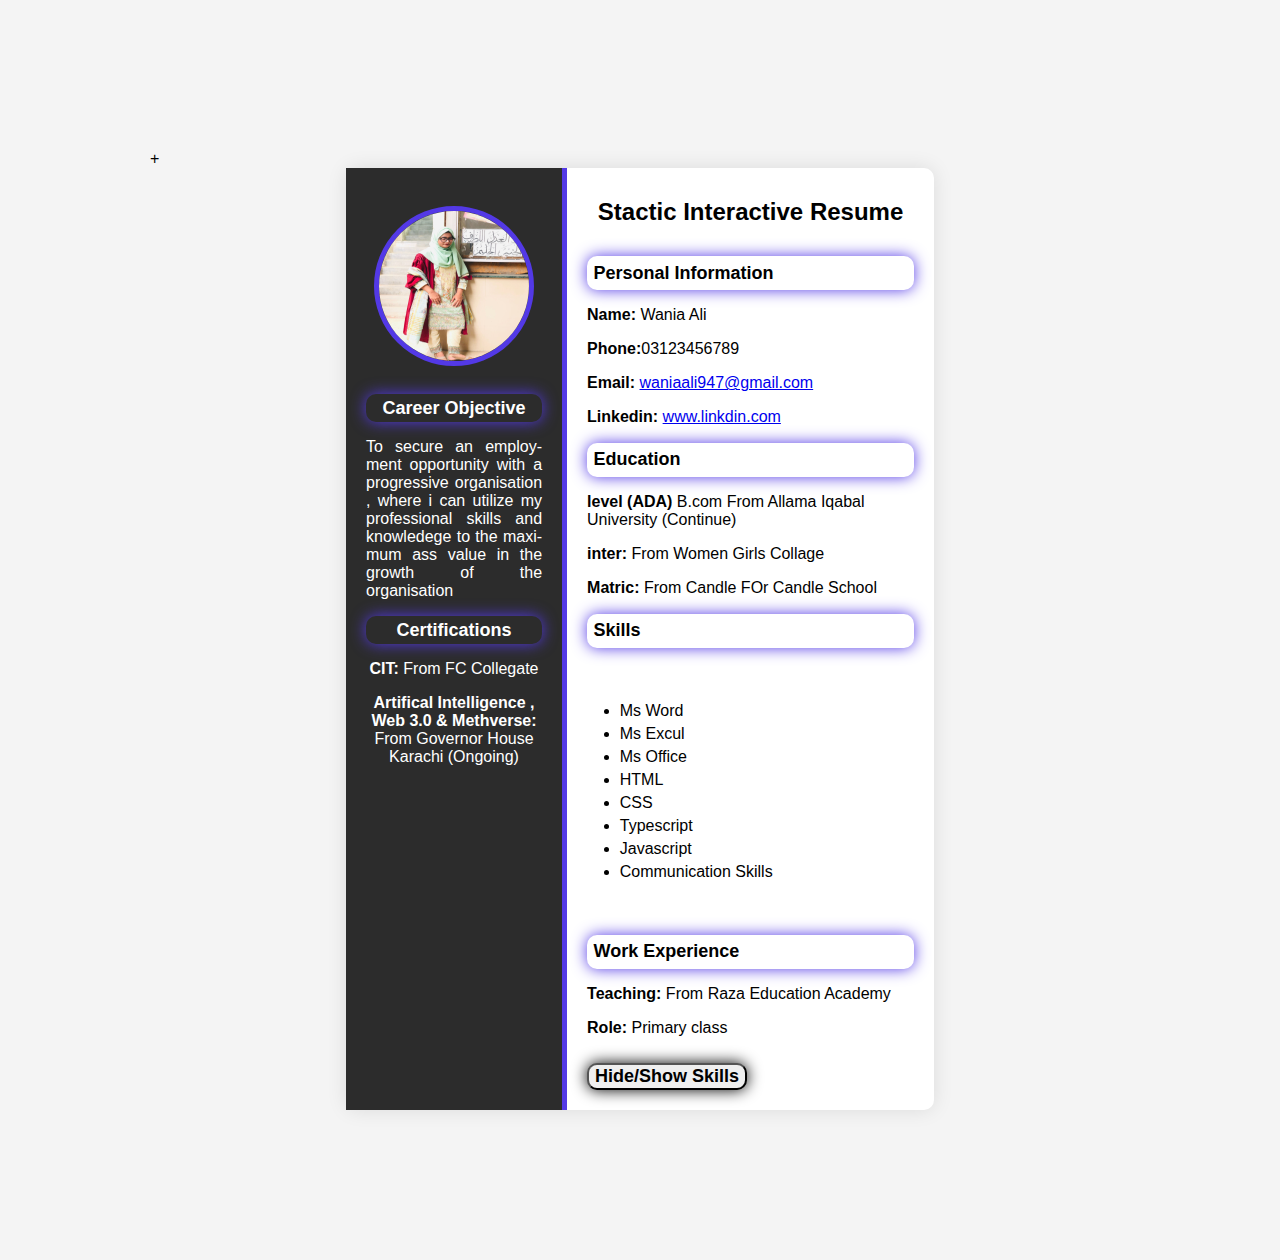
<file: milestone1/index.html>
+<!DOCTYPE html>
<html lang="en">
<head>
    <meta charset="UTF-8">
    <meta name="viewport" content="width=device-width, initial-scale=1.0">
    <title>Static Interactive Resume</title>
    <link rel="stylesheet" href="style.css">
</head>
<body>
    <div class = "resume-container"> 
        <!-- Left Section-->
         <div class ="left-section"> 
            <img src="profile.jpg" alt="Profile picture" class="profile-picture">
            <section id="objective">
            <h3 style="color: white;"> Career Objective</h3>
            <p style="text-align: justify; hyphens: auto;"> To secure an employment opportunity with a progressive organisation , where i can utilize my professional skills and knowledege to the maximum ass value in the growth of the organisation</p>
        </section>
        <section id="certification">
            <h3 style="color: white">Certifications</h3>
            <p> <b>CIT:</b>  From FC Collegate</p>
            <p><b>Artifical Intelligence , Web 3.0 & Methverse:</b> From Governor House Karachi (Ongoing)</p>
         </section>
        </div>
         <!--Right Section-->
         <div class="right-section">
            <h1>Stactic Interactive Resume</h1>
            <!--Personal Information-->
            <section id="personal-info">
                <h3>Personal Information</h3>
                <p><b>Name:</b> Wania Ali</p>
                <p><b>Phone:</b>03123456789</p>
                <p><b>Email:</b> <a href="mailto:waniaali947@gmail.com">waniaali947@gmail.com</a></p>
                <p><b>Linkedin:</b> <a href="https://www.linkedin.com/in/wania-ali-76085b2ba" target="_blank">www.linkdin.com</a></p>
            </section>

            <!--Education Section-->
            <section id="education">
                <h3>Education</h3>
                <p><b>level (ADA)</b> B.com From Allama Iqabal University (Continue)</p>
                <p><b>inter:</b> From Women Girls Collage</p>
                <p><b>Matric:</b> From Candle FOr Candle School</p>
            </section>

            <!--Skill Section-->
            <section id="skills">
                <h3>Skills</h3>
                <ul>
                    <li>Ms Word</li>
                    <li> Ms Excul</li>
                    <li>Ms Office</li>
                    <li>HTML</li>
                    <li>CSS</li>
                    <li>Typescript</li>
                    <li>Javascript</li>
                    <li>Communication Skills</li>
                </ul>
            </section>

            <!--Work Experience Section-->
            <section id="work-experience">
                <h3>Work Experience</h3>
                <p><b>Teaching:</b> From Raza Education Academy</p>
                <p><b>Role:</b> Primary class</p>
            </section>

            <!--Button To Toggle Skills Section-->
            <button id="toggle-skills"><b>Hide/Show Skills</b></button>
         </div>
    </div>
    <script src="script.js"></script>

</body>
</html>
</file>
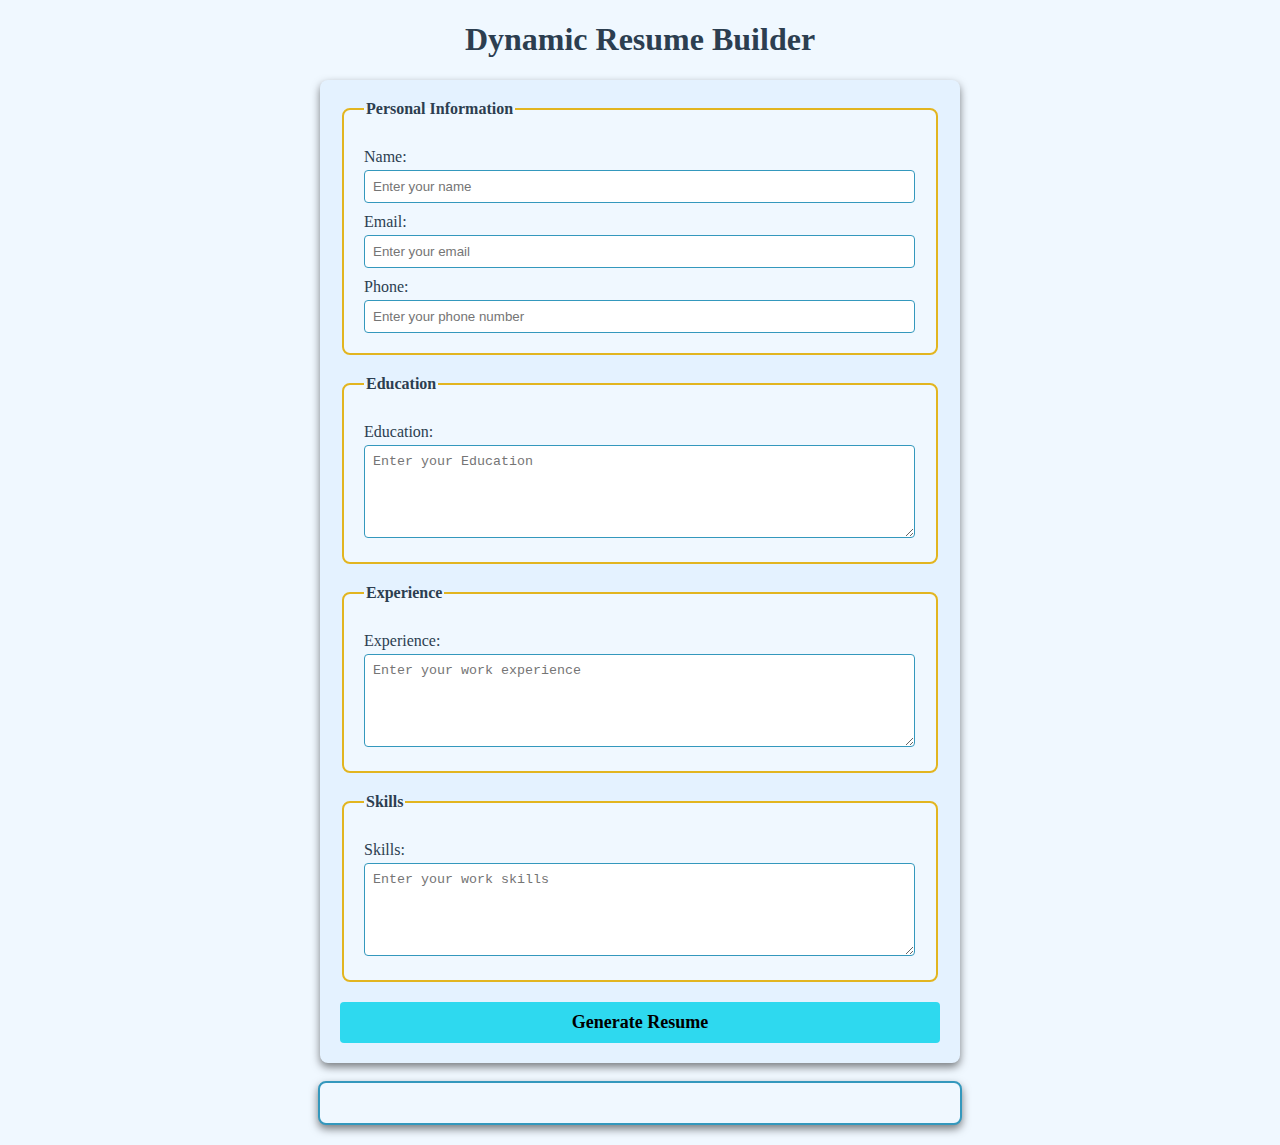
<file: milestone3/index.html>
<!DOCTYPE html>
<html lang="en">
<head>
    <meta charset="UTF-8">
    <meta name="viewport" content="width=device-width, initial-scale=1.0">
    <title>Dynamic Resume Builder</title>
    <link rel="stylesheet" href="style.css">
</head>
<body>
    <h1>Dynamic Resume Builder</h1>
    <form id="resume-form">
        <fieldset>
            <legend>Personal Information</legend>
            <label for="name">Name:</label>
            <input type="text" id="name" placeholder="Enter your name" required>

            <label for="email">Email:</label>
            <input type="email" id="email" placeholder="Enter your email" required>

            <label for="phone">Phone:</label>
            <input type="tel" id="phone" placeholder="Enter your phone number" required>
        </fieldset>

        <fieldset>
            <legend>Education</legend>
            <label for="education">Education:</label>
            <textarea id="education" placeholder="Enter your Education" rows="5" required></textarea>
        </fieldset>

        <fieldset>
            <legend>Experience</legend>
            <label for="experience">Experience:</label>
            <textarea id="experience" placeholder="Enter your work experience" rows="5" required></textarea>
        </fieldset>

        <fieldset>
            <legend>Skills</legend>
            <label for="skills">Skills:</label>
            <textarea id="skills" placeholder="Enter your work skills" rows="5" required></textarea>
        </fieldset>

        <button type="submit"><b>Generate Resume</b></button>
    </form>
    <br>
    <!--Dynamic Resume-->
    <div id="resume-display">
        <!--Resume will be generated below-->
    </div>
    <script src="script.js"></script>

</body>
</html>
</file>
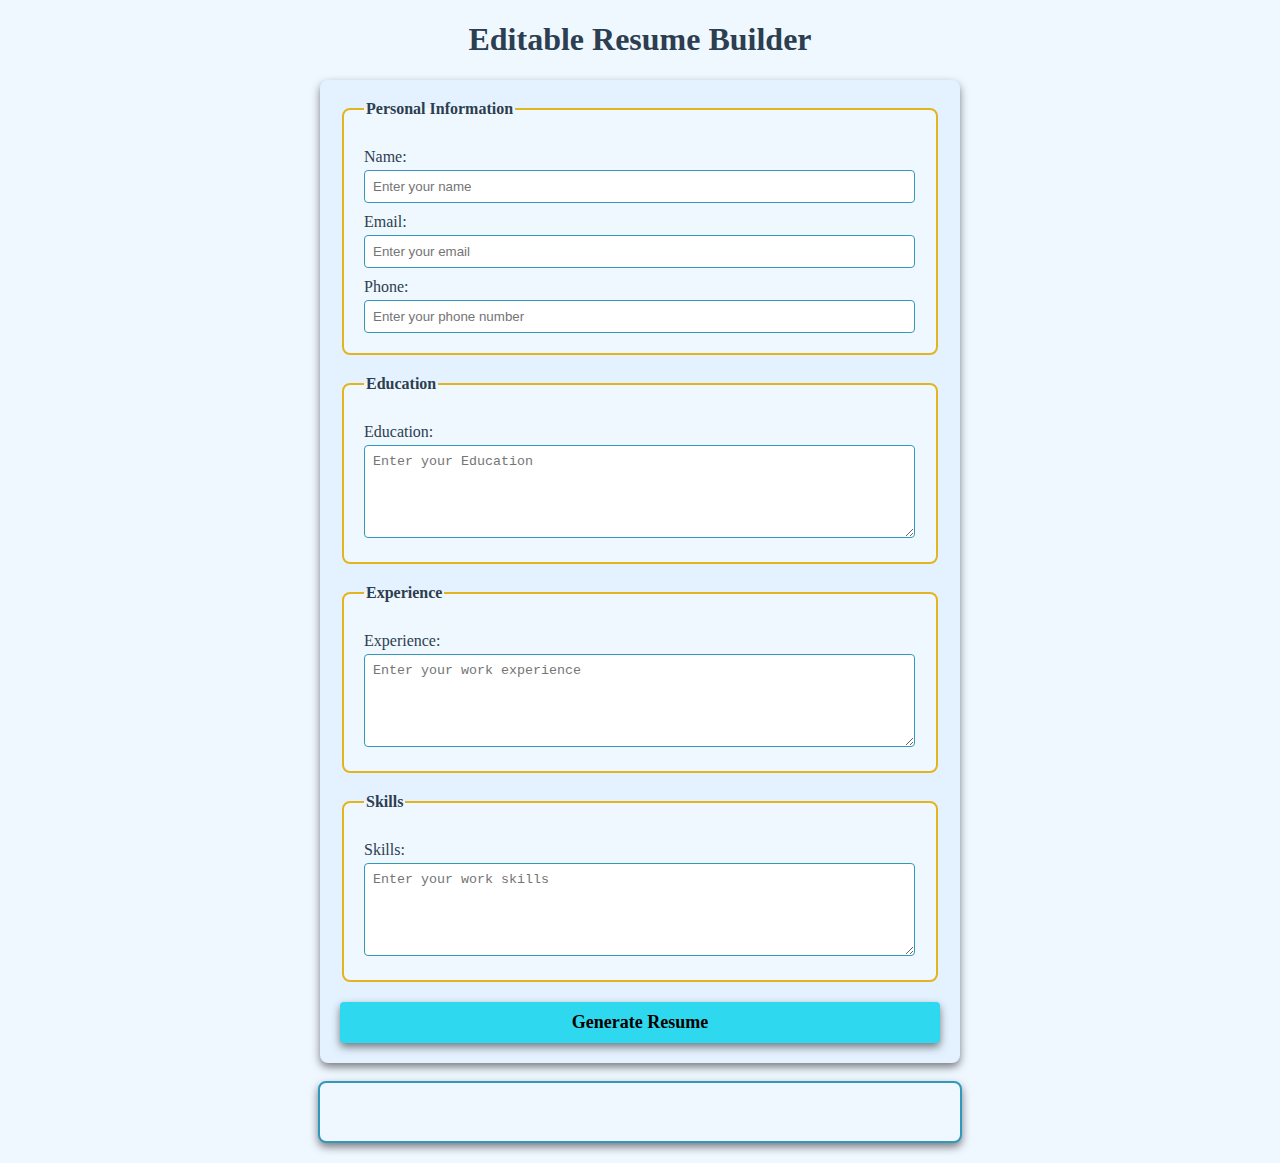
<file: milestone4/index.html>
<!DOCTYPE html>
<html lang="en">
<head>
    <meta charset="UTF-8">
    <meta name="viewport" content="width=device-width, initial-scale=1.0">
    <title>Editable Resume Builder</title>
    <link rel="stylesheet" href="style.css">
</head>
<body>
    <h1>Editable Resume Builder</h1>
    <form id="resume-form">
        <fieldset>
            <legend>Personal Information</legend>
            <label for="name">Name:</label>
            <input type="text" id="name" placeholder="Enter your name" required>

            <label for="email">Email:</label>
            <input type="email" id="email" placeholder="Enter your email" required>

            <label for="phone">Phone:</label>
            <input type="tel" id="phone" placeholder="Enter your phone number" required>
        </fieldset>

        <fieldset>
            <legend>Education</legend>
            <label for="education">Education:</label>
            <textarea id="education" placeholder="Enter your Education" rows="5" required></textarea>
        </fieldset>

        <fieldset>
            <legend>Experience</legend>
            <label for="experience">Experience:</label>
            <textarea id="experience" placeholder="Enter your work experience" rows="5" required></textarea>
        </fieldset>

        <fieldset>
            <legend>Skills</legend>
            <label for="skills">Skills:</label>
            <textarea id="skills" placeholder="Enter your work skills" rows="5" required></textarea>
        </fieldset>

        <button type="submit"><b>Generate Resume</b></button>
    </form>
    <br>
    <!--Dynamic and Editable Resume-->
    <div id="resume-display" contenteditable="true">
        <!--Resume will be generated below-->
    </div>
    <script src="script.js"></script>

</body>
</html>
</file>
<file: milestone1/style.css>
/* General styling */
body {
    font-family: 'Arial', 'sans-serif';
    background-color: #f4f4f4;
    margin: 0;
    padding: 150px;
}

.resume-container {
    display: flex;
    background-color: white;
    width: 60%;
    margin: 0 auto;
    border-radius: 10px;
    box-shadow: 0 0 20px rgba(0, 0, 0, 0.1);
}

/*left Section Styling */
.left-section {
    background-color: #2c2c2c;
    color: white;
    padding: 20px;
    width: 35%;
    text-align: center;
    border-right: 5px solid #5339e6;
}

.profile-picture {
    width: 150px;
    height: 150px;
    margin-top: 10%;
    border-radius: 50%;
    border: 5px solid #5339e6;
    margin-bottom: 20px;
}

h1 {
    font-size: 24px;
    margin: 10px 0;
    margin-bottom: 30px;
    text-align: center;
}

h3 {
    font-size: 18px;
    padding: 2%;
    margin: 20px 0 10px;
    color: black;
    border-radius: 10px;
    box-shadow: 0 0 15px #5339e6;
    margin-top: 5%;
    margin-bottom: 5%;
}

ul {
    list-style-type: fill roung;
    padding: 10%;
    margin: 10px 0;
}

ul li {
    margin: 5px 0;
}

/*Right Section Styling */
.right-section {
    padding: 20px;
    width: 65%;
}

 button {
    font-family: Arial, sans-serif;
    border-radius: 10px;
    box-shadow: 0 0 15px black;
    cursor: pointer;
    margin-top: 10px;
    font-size: 18px;
 }

 button:hover {
    background-color: #5339e6;
 }
</file>
<file: milestone3/style.css>
/*Styling from and resume section */

body {
    font-family: 'Times New Roman' , 'Times New Roman', 'Times', 'serif';
    margin: 20px;
    padding: 0;
    background-color: aliceblue;
}

form {
    margin: auto;
    background-color: rgb(228, 242, 255);
    border-radius: 8px;
    box-shadow: 0 4px 8px rgba(0 , 0 ,0 ,0.5);
    padding: 20px;
    max-width: 600px;
}

h1 {
    text-align: center;
    color: #2c3e50;
}

fieldset {
    border: 2px solid #e2b520;
    border-radius: 8px;
    padding: 20px;
    margin-bottom: 20px;
    background-color: aliceblue;
}

legend {
    font-weight: bold;
    text-align: left;
    color: #2c3e50;
}

label {
    display: block;
    margin-top: 10px;
    color: #2c3e50;
}

input,textarea {
    width: calc(100% - 1px);
    padding: 8px;
    margin-top: 4px;
    border: 1px solid #3498bd;
    border-radius: 4px;
    box-sizing: border-box;
}

button {
    display: block;
    width: 100%;
    padding: 10px;
    background-color: rgb(46 , 217 , 239);
    color: black;
    border: none;
    border-radius: 4px;
    cursor: pointer;
    margin-top: 10px;
    font-size: 18px;
    font-family: 'Times New Roman', Times, serif;
}

button:hover {
    background-color: #66b1e6;
}

#resume-display {
    max-width: 600px;
    margin: auto;
    padding: 20px;
    border: 2px solid #3498bd;
    border-radius: 8px;
    background-color: aliceblue;
    box-shadow: 0 4px 8px rgba(0 , 0 ,0 ,0.5);
}

#resumedisplay h2 {
    color :#2c3e50;
}
</file>
<file: milestone4/style.css>
/*Styling from and resume section */

body {
    font-family: 'Times New Roman' , 'Times New Roman', 'Times', 'serif';
    margin: 20px;
    padding: 0;
    background-color: aliceblue;
}

form {
    margin: auto;
    background-color: rgb(228, 242, 255);
    border-radius: 8px;
    box-shadow: 0 4px 8px rgba(0 , 0 ,0 ,0.5);
    padding: 20px;
    max-width: 600px;
}

h1 {
    text-align: center;
    color: #2c3e50;
}

fieldset {
    border: 2px solid #e2b520;
    border-radius: 8px;
    padding: 20px;
    margin-bottom: 20px;
    background-color: aliceblue;
}

legend {
    font-weight: bold;
    text-align: left;
    color: #2c3e50;
}

label {
    display: block;
    margin-top: 10px;
    color: #2c3e50;
}

input,textarea {
    width: calc(100% - 1px);
    padding: 8px;
    margin-top: 4px;
    border: 1px solid #3498bd;
    border-radius: 4px;
    box-sizing: border-box;
}

button {
    display: block;
    width: 100%;
    padding: 10px;
    background-color: rgb(46 , 217 , 239);
    color: black;
    border: none;
    border-radius: 4px;
    cursor: pointer;
    margin-top: 10px;
    font-size: 18px;
    font-family: 'Times New Roman', Times, serif;
    box-shadow: 0 4px 8px rgba(0 , 0 ,0 ,0.5);
}

button:hover {
    background-color: #66b1e6;
}

#resume-display {
    max-width: 600px;
    margin: auto;
    padding: 20px;
    border: 2px solid #3498bd;
    border-radius: 8px;
    background-color: aliceblue;
    box-shadow: 0 4px 8px rgba(0 , 0 ,0 ,0.5);
    /*Making the resume editable*/
    outline: none;
}

#resumedisplay h2 {
    color :#2c3e50;
}
</file>
